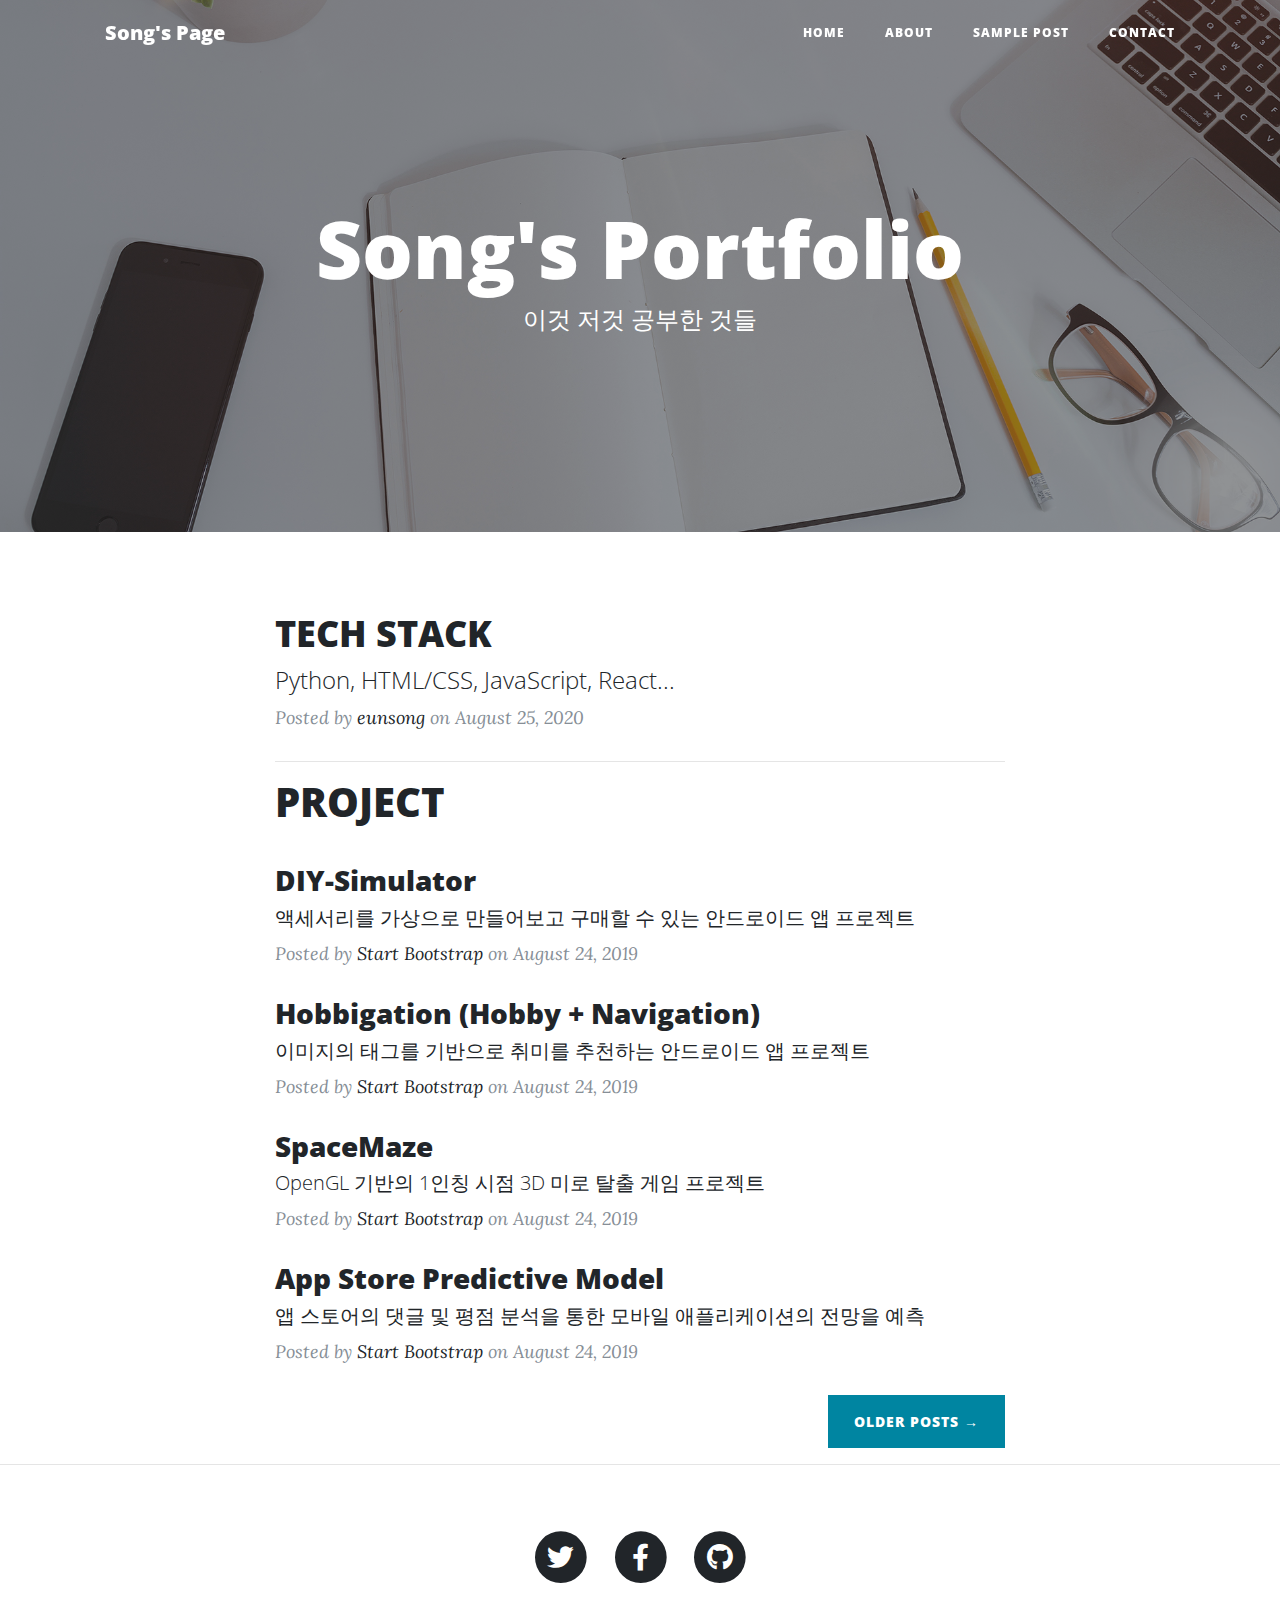
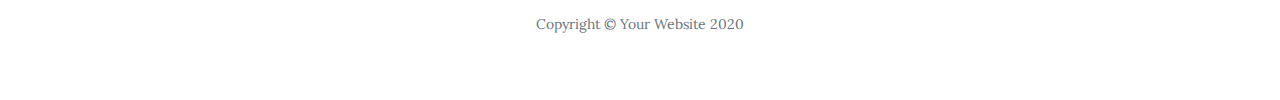
<file: index.html>
<!DOCTYPE html>
<html lang="en">

<head>
    <meta charset="utf-8" />
    <meta name="viewport" content="width=device-width, initial-scale=1, shrink-to-fit=no" />
    <meta name="description" content="" />
    <meta name="author" content="" />

    <title>Song's Page</title>

    <!-- Bootstrap core CSS -->
    <link href="vendor/bootstrap/css/bootstrap.min.css" rel="stylesheet" />

    <!-- Custom fonts for this template -->
    <link href="vendor/fontawesome-free/css/all.min.css" rel="stylesheet" type="text/css" />
    <link href="https://fonts.googleapis.com/css?family=Lora:400,700,400italic,700italic" rel="stylesheet"
        type="text/css" />
    <link
        href="https://fonts.googleapis.com/css?family=Open+Sans:300italic,400italic,600italic,700italic,800italic,400,300,600,700,800"
        rel="stylesheet" type="text/css" />

    <!-- Custom styles for this template -->
    <link href="css/clean-blog.min.css" rel="stylesheet" />
</head>

<body>
    <!-- Navigation -->
    <nav class="navbar navbar-expand-lg navbar-light fixed-top" id="mainNav">
        <div class="container">
            <a class="navbar-brand" href="index.html">Song's Page</a>
            <button class="navbar-toggler navbar-toggler-right" type="button" data-toggle="collapse"
                data-target="#navbarResponsive" aria-controls="navbarResponsive" aria-expanded="false"
                aria-label="Toggle navigation">
                Menu
                <i class="fas fa-bars"></i>
            </button>
            <div class="collapse navbar-collapse" id="navbarResponsive">
                <ul class="navbar-nav ml-auto">
                    <li class="nav-item">
                        <a class="nav-link" href="index.html">Home</a>
                    </li>
                    <li class="nav-item">
                        <a class="nav-link" href="about.html">About</a>
                    </li>
                    <li class="nav-item">
                        <a class="nav-link" href="post.html">Sample Post</a>
                    </li>
                    <li class="nav-item">
                        <a class="nav-link" href="contact.html">Contact</a>
                    </li>
                </ul>
            </div>
        </div>
    </nav>

    <!-- Page Header -->
    <header class="masthead" style="background-image: url('img/home-bg.jpg');">
        <div class="overlay"></div>
        <div class="container">
            <div class="row">
                <div class="col-lg-8 col-md-10 mx-auto">
                    <div class="site-heading">
                        <h1>Song's Portfolio</h1>
                        <span class="subheading">이것 저것 공부한 것들</span>
                    </div>
                </div>
            </div>
        </div>
    </header>

    <!-- Main Content -->
    <div class="container">
        <div class="row">
            <div class="col-lg-8 col-md-10 mx-auto">
                <div class="post-preview">
                    <a href="techStack.html">
                        <h1 class="post-title">
                            TECH STACK
                        </h1>
                        <h4 class="post-subtitle">
                            Python, HTML/CSS, JavaScript, React...
                        </h4>
                    </a>
                    <p class="post-meta">
                        Posted by
                        <a href="#">eunsong</a>
                        on August 25, 2020
                    </p>
                </div>
                <hr />
                <div class="post-preview">
                    <h1 class="post-title">
                        PROJECT
                    </h1>
                    <h4 class="post-subtitle"></h4>
                    </a>

                </div>
                <br />
                <div class="post-preview">
                    <a href="post.html">
                        <h3 class="post-preview">
                            DIY-Simulator
                        </h3>
                        <h5 class="post-subtitle">
                            액세서리를 가상으로 만들어보고 구매할 수 있는 안드로이드 앱 프로젝트
                        </h5>
                    </a>
                    <p class="post-meta">
                        Posted by
                        <a href="#">Start Bootstrap</a>
                        on August 24, 2019
                    </p>
                </div>
                <div class="post-preview">
                    <a href="post.html">
                        <h3 class="post-preview">
                            Hobbigation (Hobby + Navigation)
                        </h3>
                        <h5 class="post-subtitle">
                            이미지의 태그를 기반으로 취미를 추천하는 안드로이드 앱 프로젝트
                        </h5>
                    </a>
                    <p class="post-meta">
                        Posted by
                        <a href="#">Start Bootstrap</a>
                        on August 24, 2019
                    </p>
                </div>
                <div class="post-preview">
                    <a href="post.html">
                        <h3 class="post-preview">
                            SpaceMaze
                        </h3>
                        <h5 class="post-subtitle">
                            OpenGL 기반의 1인칭 시점 3D 미로 탈출 게임 프로젝트
                        </h5>
                    </a>
                    <p class="post-meta">
                        Posted by
                        <a href="#">Start Bootstrap</a>
                        on August 24, 2019
                    </p>
                </div>
                <div class="post-preview">
                    <a href="post.html">
                        <h3 class="post-preview">
                            App Store Predictive Model
                        </h3>
                        <h5 class="post-subtitle">
                            앱 스토어의 댓글 및 평점 분석을 통한 모바일 애플리케이션의 전망을 예측
                        </h5>
                    </a>
                    <p class="post-meta">
                        Posted by
                        <a href="#">Start Bootstrap</a>
                        on August 24, 2019
                    </p>
                </div>
                <!-- Pager -->
                <div class="clearfix">
                    <a class="btn btn-primary float-right" href="#">Older Posts &rarr;</a>
                </div>
            </div>
        </div>
    </div>

    <hr />

    <!-- Footer -->
    <footer>
        <div class="container">
            <div class="row">
                <div class="col-lg-8 col-md-10 mx-auto">
                    <ul class="list-inline text-center">
                        <li class="list-inline-item">
                            <a href="#">
                                <span class="fa-stack fa-lg">
                                    <i class="fas fa-circle fa-stack-2x"></i>
                                    <i class="fab fa-twitter fa-stack-1x fa-inverse"></i>
                                </span>
                            </a>
                        </li>
                        <li class="list-inline-item">
                            <a href="#">
                                <span class="fa-stack fa-lg">
                                    <i class="fas fa-circle fa-stack-2x"></i>
                                    <i class="fab fa-facebook-f fa-stack-1x fa-inverse"></i>
                                </span>
                            </a>
                        </li>
                        <li class="list-inline-item">
                            <a href="#">
                                <span class="fa-stack fa-lg">
                                    <i class="fas fa-circle fa-stack-2x"></i>
                                    <i class="fab fa-github fa-stack-1x fa-inverse"></i>
                                </span>
                            </a>
                        </li>
                    </ul>
                    <p class="copyright text-muted">
                        Copyright &copy; Your Website 2020
                    </p>
                </div>
            </div>
        </div>
    </footer>

    <!-- Bootstrap core JavaScript -->
    <script src="vendor/jquery/jquery.min.js"></script>
    <script src="vendor/bootstrap/js/bootstrap.bundle.min.js"></script>

    <!-- Custom scripts for this template -->
    <script src="js/clean-blog.min.js"></script>
</body>

</html>
</file>
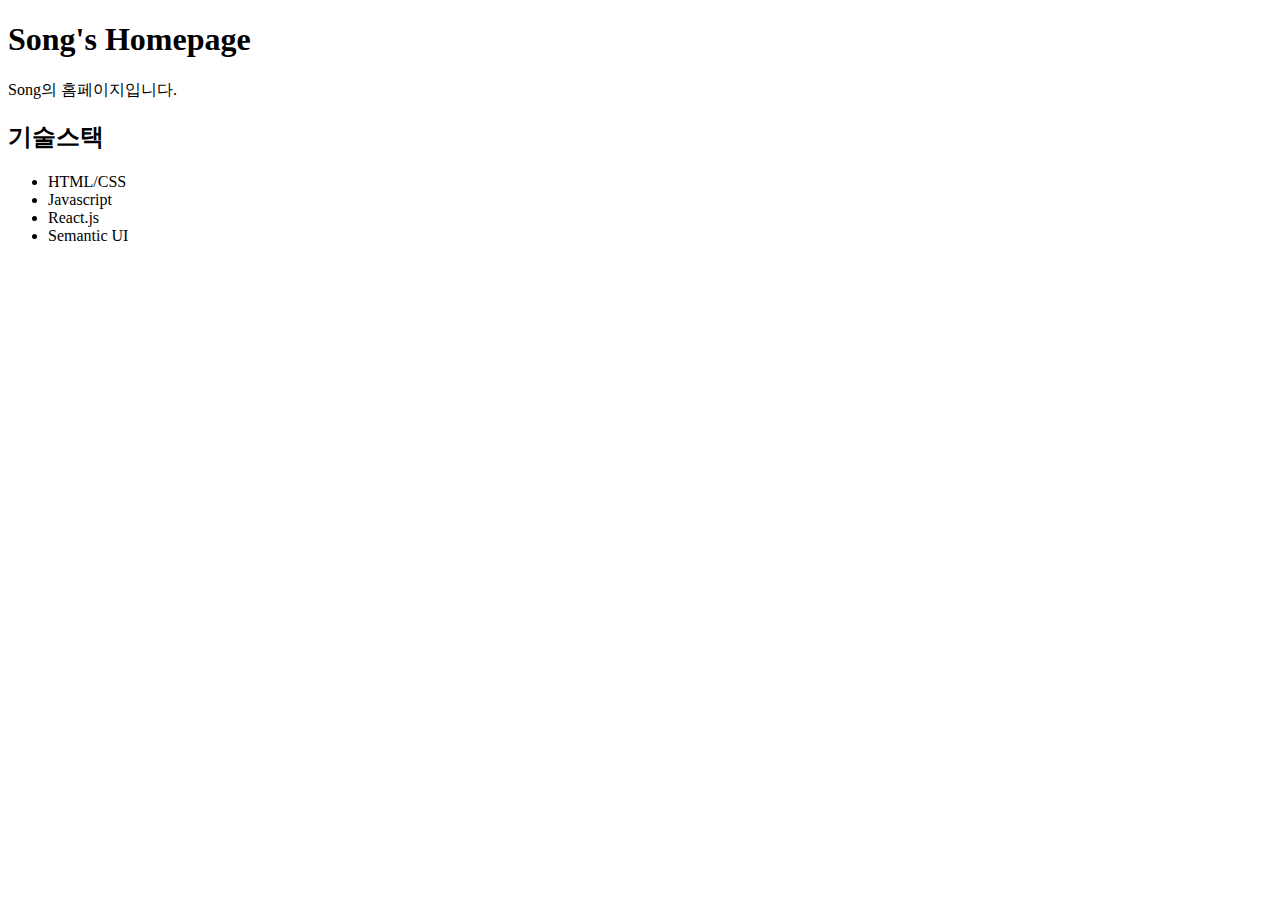
<file: 새 폴더/index.html>
<!DOCTYPE html>
<html lang="en">
  <head>
    <meta charset="UTF-8" />
    <meta name="viewport" content="width=device-width, initial-scale=1.0" />
    <title>Song's Homepage</title>
  </head>
  <body>
    <h1>Song's Homepage</h1>
    <p>Song의 홈페이지입니다.</p>

    <h2>기술스택</h2>
    <ul>
      <li>HTML/CSS</li>
      <li>Javascript</li>
      <li>React.js</li>
      <li>Semantic UI</li>
    </ul>
  </body>
</html>
</file>
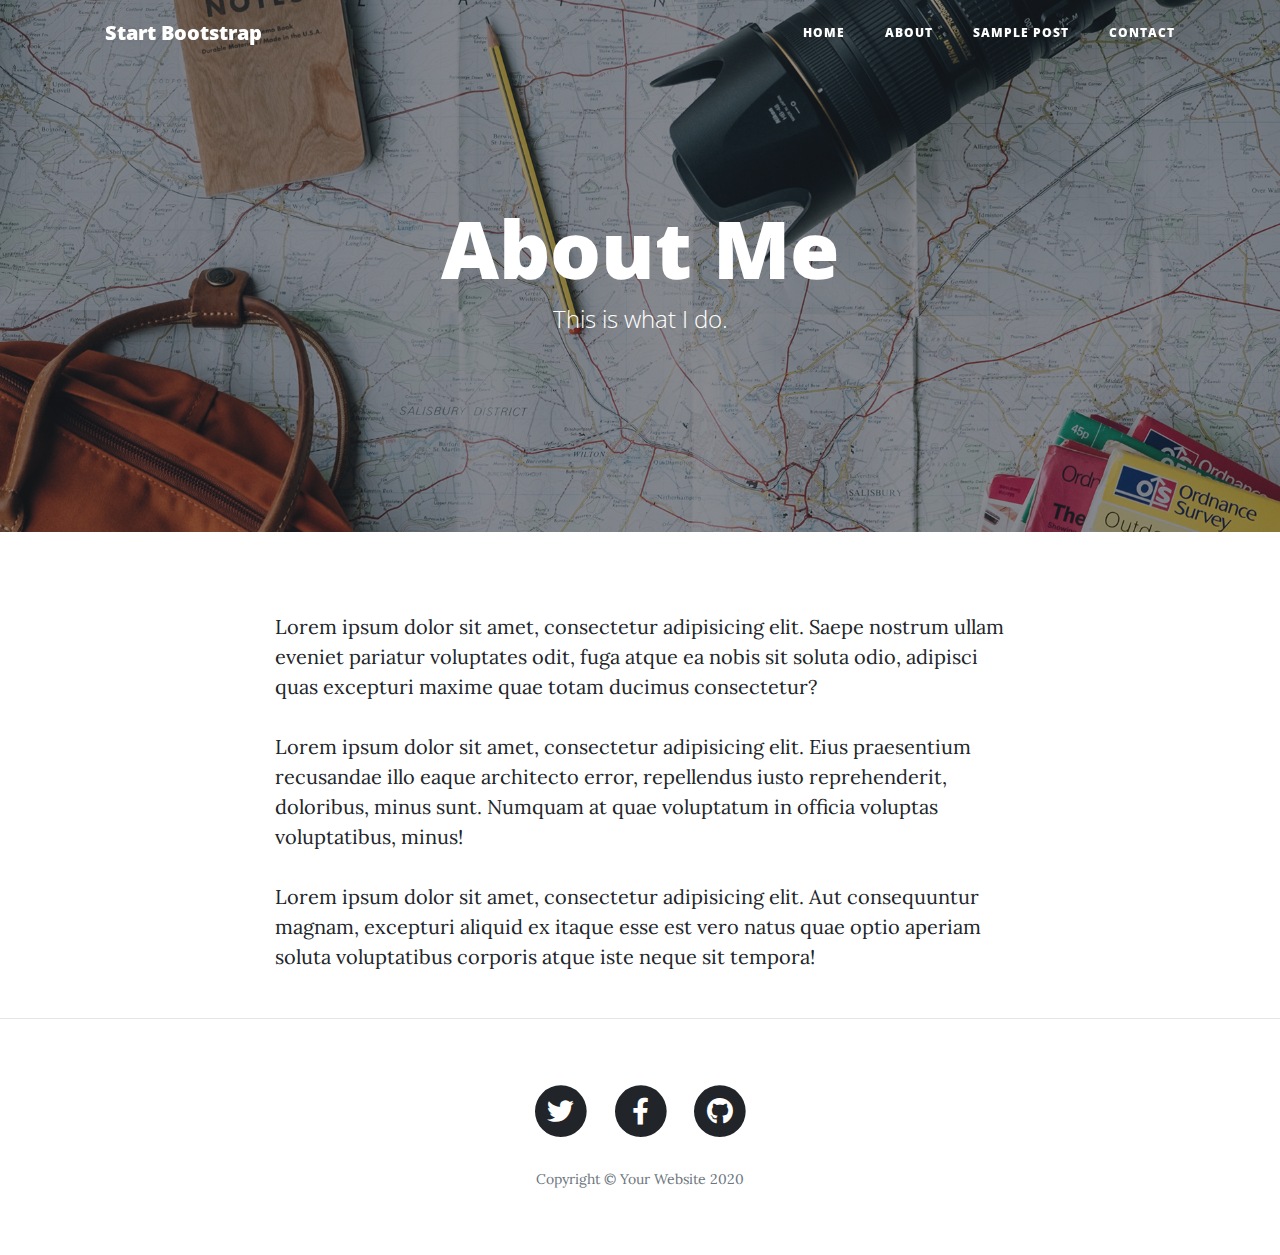
<file: about.html>
<!DOCTYPE html>
<html lang="en">

<head>

  <meta charset="utf-8">
  <meta name="viewport" content="width=device-width, initial-scale=1, shrink-to-fit=no">
  <meta name="description" content="">
  <meta name="author" content="">

  <title>Clean Blog - Start Bootstrap Theme</title>

  <!-- Bootstrap core CSS -->
  <link href="vendor/bootstrap/css/bootstrap.min.css" rel="stylesheet">

  <!-- Custom fonts for this template -->
  <link href="vendor/fontawesome-free/css/all.min.css" rel="stylesheet" type="text/css">
  <link href='https://fonts.googleapis.com/css?family=Lora:400,700,400italic,700italic' rel='stylesheet' type='text/css'>
  <link href='https://fonts.googleapis.com/css?family=Open+Sans:300italic,400italic,600italic,700italic,800italic,400,300,600,700,800' rel='stylesheet' type='text/css'>

  <!-- Custom styles for this template -->
  <link href="css/clean-blog.min.css" rel="stylesheet">

</head>

<body>

  <!-- Navigation -->
  <nav class="navbar navbar-expand-lg navbar-light fixed-top" id="mainNav">
    <div class="container">
      <a class="navbar-brand" href="index.html">Start Bootstrap</a>
      <button class="navbar-toggler navbar-toggler-right" type="button" data-toggle="collapse" data-target="#navbarResponsive" aria-controls="navbarResponsive" aria-expanded="false" aria-label="Toggle navigation">
        Menu
        <i class="fas fa-bars"></i>
      </button>
      <div class="collapse navbar-collapse" id="navbarResponsive">
        <ul class="navbar-nav ml-auto">
          <li class="nav-item">
            <a class="nav-link" href="index.html">Home</a>
          </li>
          <li class="nav-item">
            <a class="nav-link" href="about.html">About</a>
          </li>
          <li class="nav-item">
            <a class="nav-link" href="post.html">Sample Post</a>
          </li>
          <li class="nav-item">
            <a class="nav-link" href="contact.html">Contact</a>
          </li>
        </ul>
      </div>
    </div>
  </nav>

  <!-- Page Header -->
  <header class="masthead" style="background-image: url('img/about-bg.jpg')">
    <div class="overlay"></div>
    <div class="container">
      <div class="row">
        <div class="col-lg-8 col-md-10 mx-auto">
          <div class="page-heading">
            <h1>About Me</h1>
            <span class="subheading">This is what I do.</span>
          </div>
        </div>
      </div>
    </div>
  </header>

  <!-- Main Content -->
  <div class="container">
    <div class="row">
      <div class="col-lg-8 col-md-10 mx-auto">
        <p>Lorem ipsum dolor sit amet, consectetur adipisicing elit. Saepe nostrum ullam eveniet pariatur voluptates odit, fuga atque ea nobis sit soluta odio, adipisci quas excepturi maxime quae totam ducimus consectetur?</p>
        <p>Lorem ipsum dolor sit amet, consectetur adipisicing elit. Eius praesentium recusandae illo eaque architecto error, repellendus iusto reprehenderit, doloribus, minus sunt. Numquam at quae voluptatum in officia voluptas voluptatibus, minus!</p>
        <p>Lorem ipsum dolor sit amet, consectetur adipisicing elit. Aut consequuntur magnam, excepturi aliquid ex itaque esse est vero natus quae optio aperiam soluta voluptatibus corporis atque iste neque sit tempora!</p>
      </div>
    </div>
  </div>

  <hr>

  <!-- Footer -->
  <footer>
    <div class="container">
      <div class="row">
        <div class="col-lg-8 col-md-10 mx-auto">
          <ul class="list-inline text-center">
            <li class="list-inline-item">
              <a href="#">
                <span class="fa-stack fa-lg">
                  <i class="fas fa-circle fa-stack-2x"></i>
                  <i class="fab fa-twitter fa-stack-1x fa-inverse"></i>
                </span>
              </a>
            </li>
            <li class="list-inline-item">
              <a href="#">
                <span class="fa-stack fa-lg">
                  <i class="fas fa-circle fa-stack-2x"></i>
                  <i class="fab fa-facebook-f fa-stack-1x fa-inverse"></i>
                </span>
              </a>
            </li>
            <li class="list-inline-item">
              <a href="#">
                <span class="fa-stack fa-lg">
                  <i class="fas fa-circle fa-stack-2x"></i>
                  <i class="fab fa-github fa-stack-1x fa-inverse"></i>
                </span>
              </a>
            </li>
          </ul>
          <p class="copyright text-muted">Copyright &copy; Your Website 2020</p>
        </div>
      </div>
    </div>
  </footer>

  <!-- Bootstrap core JavaScript -->
  <script src="vendor/jquery/jquery.min.js"></script>
  <script src="vendor/bootstrap/js/bootstrap.bundle.min.js"></script>

  <!-- Custom scripts for this template -->
  <script src="js/clean-blog.min.js"></script>

</body>

</html>
</file>
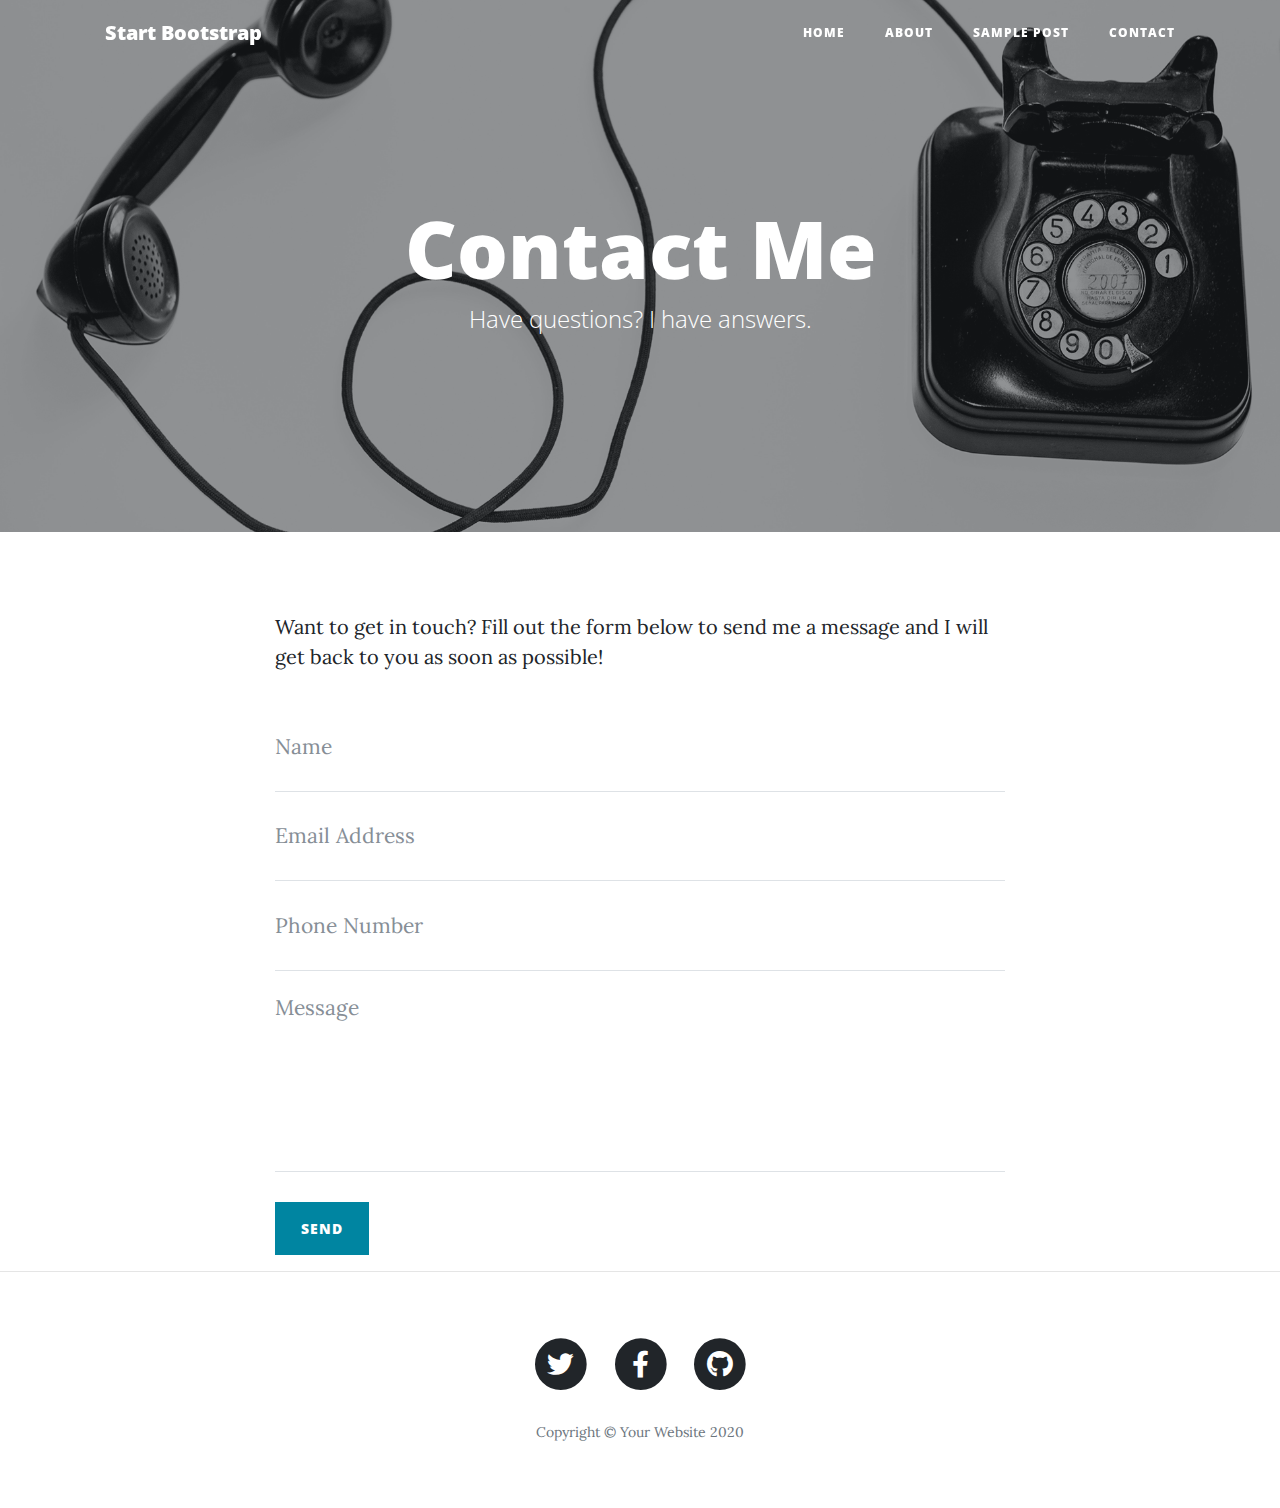
<file: contact.html>
<!DOCTYPE html>
<html lang="en">

<head>

  <meta charset="utf-8">
  <meta name="viewport" content="width=device-width, initial-scale=1, shrink-to-fit=no">
  <meta name="description" content="">
  <meta name="author" content="">

  <title>Clean Blog - Start Bootstrap Theme</title>

  <!-- Bootstrap core CSS -->
  <link href="vendor/bootstrap/css/bootstrap.min.css" rel="stylesheet">

  <!-- Custom fonts for this template -->
  <link href="vendor/fontawesome-free/css/all.min.css" rel="stylesheet" type="text/css">
  <link href='https://fonts.googleapis.com/css?family=Lora:400,700,400italic,700italic' rel='stylesheet' type='text/css'>
  <link href='https://fonts.googleapis.com/css?family=Open+Sans:300italic,400italic,600italic,700italic,800italic,400,300,600,700,800' rel='stylesheet' type='text/css'>

  <!-- Custom styles for this template -->
  <link href="css/clean-blog.min.css" rel="stylesheet">

</head>

<body>

  <!-- Navigation -->
  <nav class="navbar navbar-expand-lg navbar-light fixed-top" id="mainNav">
    <div class="container">
      <a class="navbar-brand" href="index.html">Start Bootstrap</a>
      <button class="navbar-toggler navbar-toggler-right" type="button" data-toggle="collapse" data-target="#navbarResponsive" aria-controls="navbarResponsive" aria-expanded="false" aria-label="Toggle navigation">
        Menu
        <i class="fas fa-bars"></i>
      </button>
      <div class="collapse navbar-collapse" id="navbarResponsive">
        <ul class="navbar-nav ml-auto">
          <li class="nav-item">
            <a class="nav-link" href="index.html">Home</a>
          </li>
          <li class="nav-item">
            <a class="nav-link" href="about.html">About</a>
          </li>
          <li class="nav-item">
            <a class="nav-link" href="post.html">Sample Post</a>
          </li>
          <li class="nav-item">
            <a class="nav-link" href="contact.html">Contact</a>
          </li>
        </ul>
      </div>
    </div>
  </nav>

  <!-- Page Header -->
  <header class="masthead" style="background-image: url('img/contact-bg.jpg')">
    <div class="overlay"></div>
    <div class="container">
      <div class="row">
        <div class="col-lg-8 col-md-10 mx-auto">
          <div class="page-heading">
            <h1>Contact Me</h1>
            <span class="subheading">Have questions? I have answers.</span>
          </div>
        </div>
      </div>
    </div>
  </header>

  <!-- Main Content -->
  <div class="container">
    <div class="row">
      <div class="col-lg-8 col-md-10 mx-auto">
        <p>Want to get in touch? Fill out the form below to send me a message and I will get back to you as soon as possible!</p>
        <!-- Contact Form - Enter your email address on line 19 of the mail/contact_me.php file to make this form work. -->
        <!-- WARNING: Some web hosts do not allow emails to be sent through forms to common mail hosts like Gmail or Yahoo. It's recommended that you use a private domain email address! -->
        <!-- To use the contact form, your site must be on a live web host with PHP! The form will not work locally! -->
        <form name="sentMessage" id="contactForm" novalidate>
          <div class="control-group">
            <div class="form-group floating-label-form-group controls">
              <label>Name</label>
              <input type="text" class="form-control" placeholder="Name" id="name" required data-validation-required-message="Please enter your name.">
              <p class="help-block text-danger"></p>
            </div>
          </div>
          <div class="control-group">
            <div class="form-group floating-label-form-group controls">
              <label>Email Address</label>
              <input type="email" class="form-control" placeholder="Email Address" id="email" required data-validation-required-message="Please enter your email address.">
              <p class="help-block text-danger"></p>
            </div>
          </div>
          <div class="control-group">
            <div class="form-group col-xs-12 floating-label-form-group controls">
              <label>Phone Number</label>
              <input type="tel" class="form-control" placeholder="Phone Number" id="phone" required data-validation-required-message="Please enter your phone number.">
              <p class="help-block text-danger"></p>
            </div>
          </div>
          <div class="control-group">
            <div class="form-group floating-label-form-group controls">
              <label>Message</label>
              <textarea rows="5" class="form-control" placeholder="Message" id="message" required data-validation-required-message="Please enter a message."></textarea>
              <p class="help-block text-danger"></p>
            </div>
          </div>
          <br>
          <div id="success"></div>
          <button type="submit" class="btn btn-primary" id="sendMessageButton">Send</button>
        </form>
      </div>
    </div>
  </div>

  <hr>

  <!-- Footer -->
  <footer>
    <div class="container">
      <div class="row">
        <div class="col-lg-8 col-md-10 mx-auto">
          <ul class="list-inline text-center">
            <li class="list-inline-item">
              <a href="#">
                <span class="fa-stack fa-lg">
                  <i class="fas fa-circle fa-stack-2x"></i>
                  <i class="fab fa-twitter fa-stack-1x fa-inverse"></i>
                </span>
              </a>
            </li>
            <li class="list-inline-item">
              <a href="#">
                <span class="fa-stack fa-lg">
                  <i class="fas fa-circle fa-stack-2x"></i>
                  <i class="fab fa-facebook-f fa-stack-1x fa-inverse"></i>
                </span>
              </a>
            </li>
            <li class="list-inline-item">
              <a href="#">
                <span class="fa-stack fa-lg">
                  <i class="fas fa-circle fa-stack-2x"></i>
                  <i class="fab fa-github fa-stack-1x fa-inverse"></i>
                </span>
              </a>
            </li>
          </ul>
          <p class="copyright text-muted">Copyright &copy; Your Website 2020</p>
        </div>
      </div>
    </div>
  </footer>

  <!-- Bootstrap core JavaScript -->
  <script src="vendor/jquery/jquery.min.js"></script>
  <script src="vendor/bootstrap/js/bootstrap.bundle.min.js"></script>

  <!-- Contact Form JavaScript -->
  <script src="js/jqBootstrapValidation.js"></script>
  <script src="js/contact_me.js"></script>

  <!-- Custom scripts for this template -->
  <script src="js/clean-blog.min.js"></script>

</body>

</html>
</file>
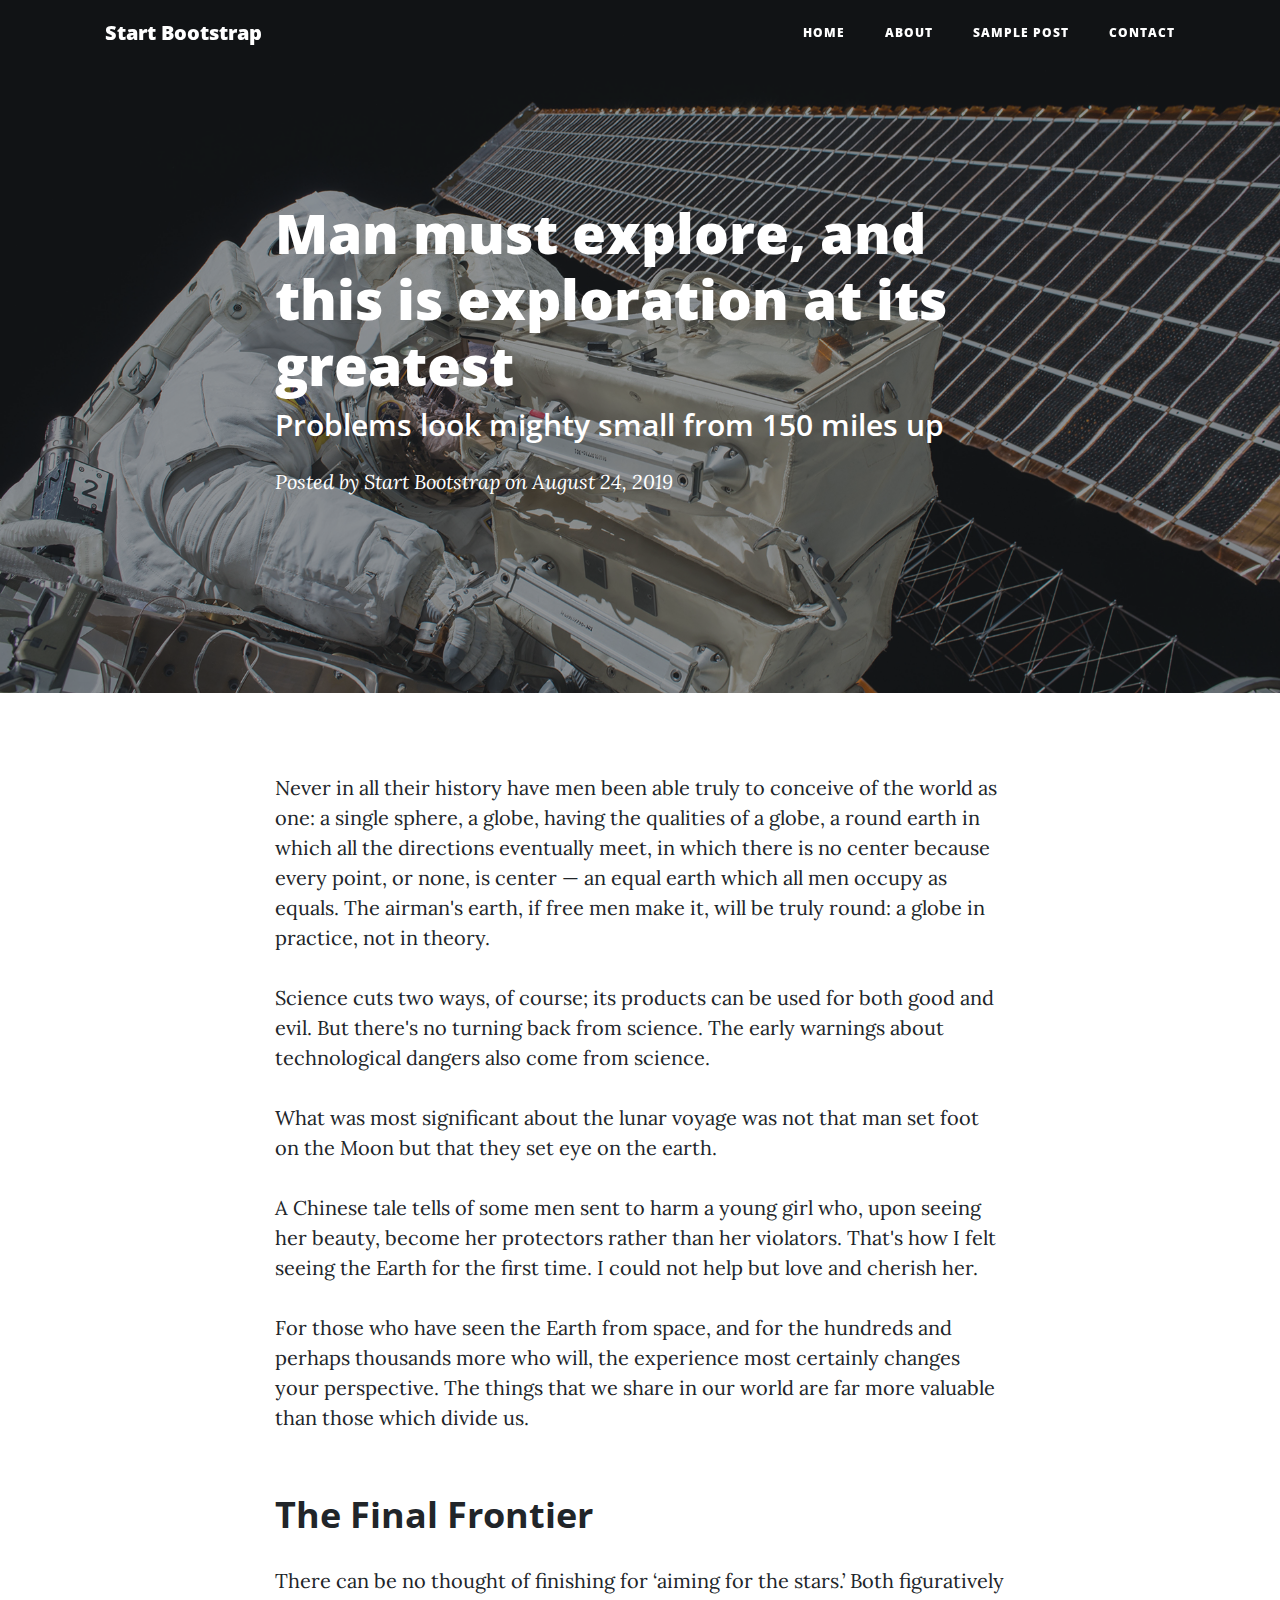
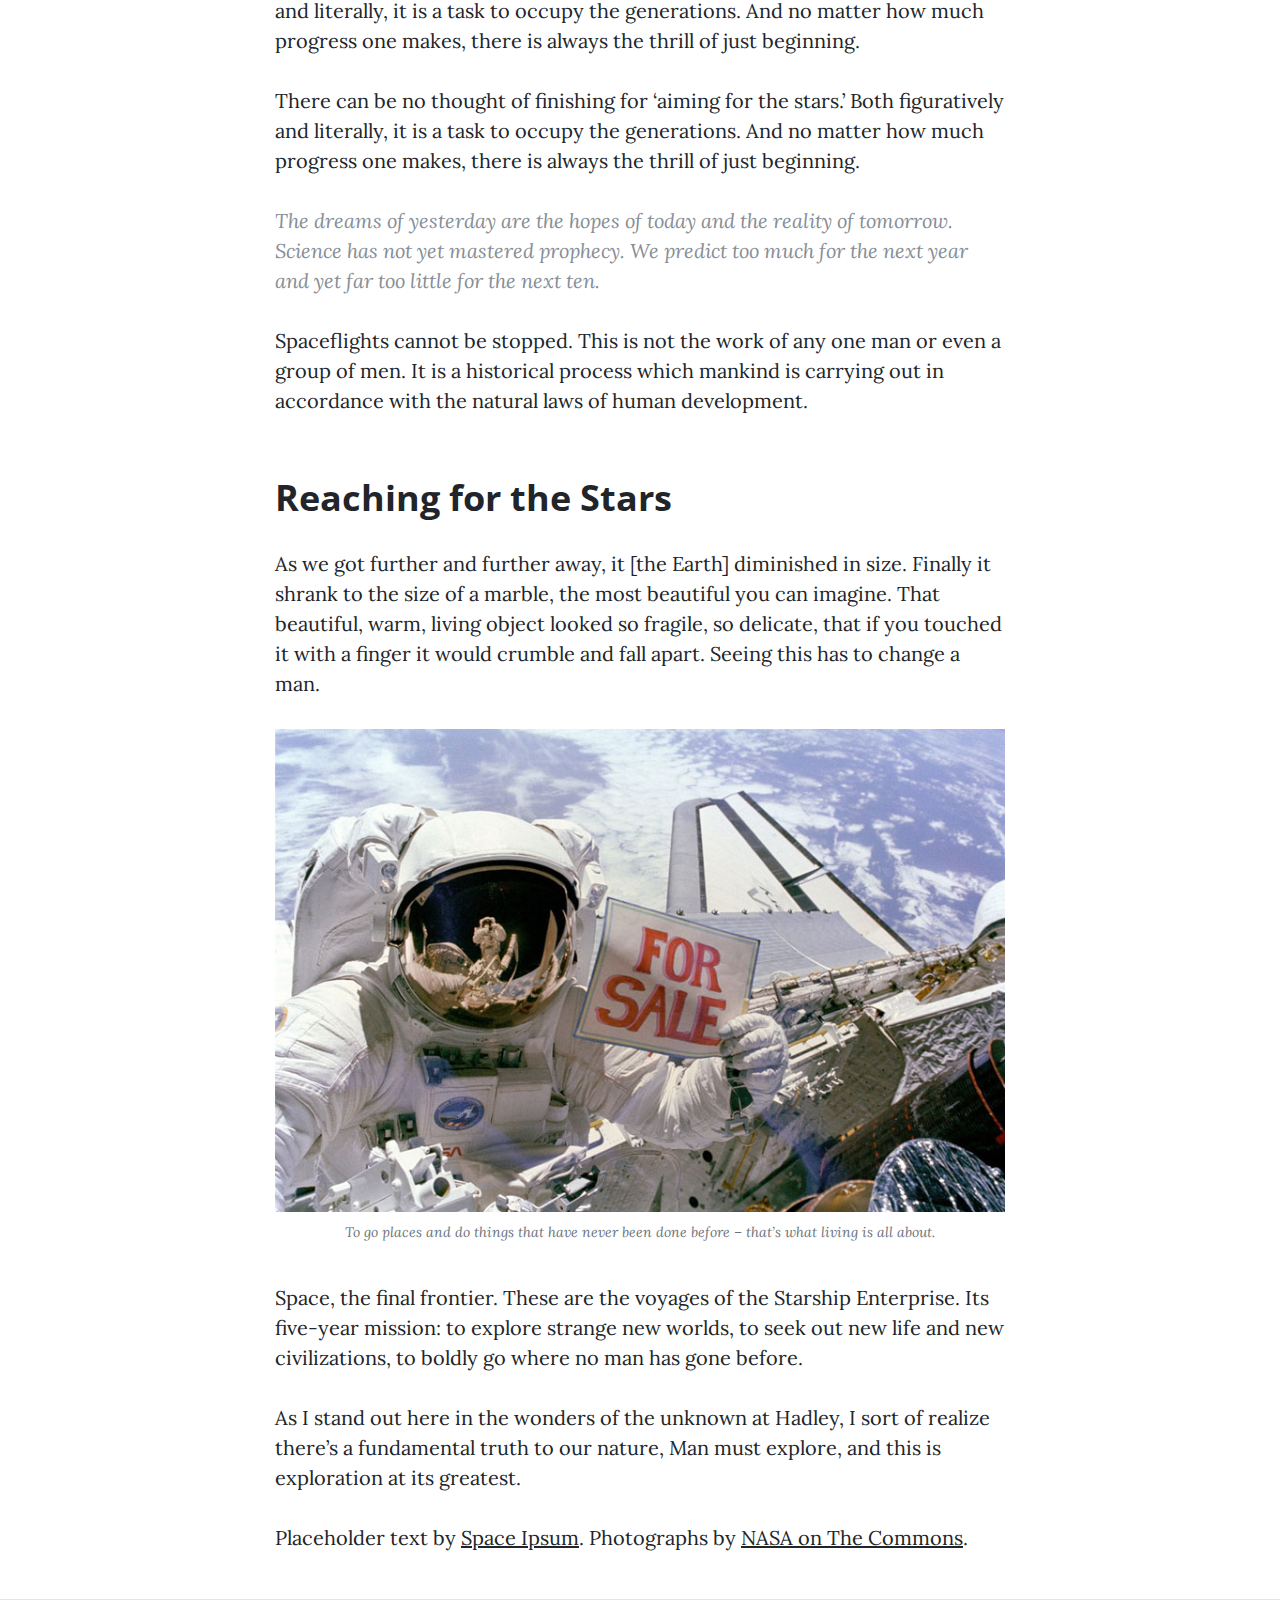
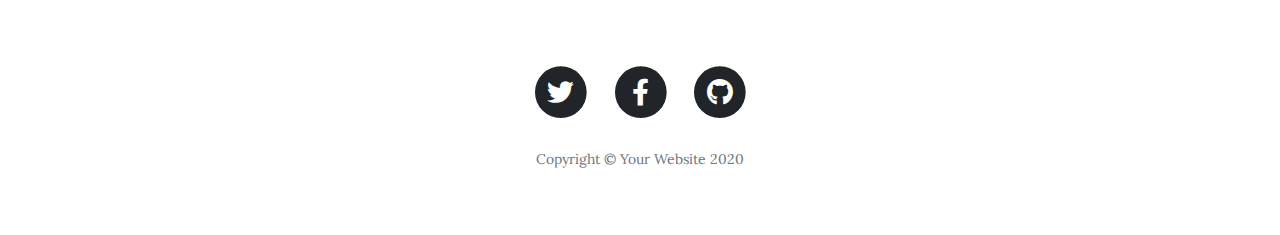
<file: post.html>
<!DOCTYPE html>
<html lang="en">

<head>

  <meta charset="utf-8">
  <meta name="viewport" content="width=device-width, initial-scale=1, shrink-to-fit=no">
  <meta name="description" content="">
  <meta name="author" content="">

  <title>Clean Blog - Start Bootstrap Theme</title>

  <!-- Bootstrap core CSS -->
  <link href="vendor/bootstrap/css/bootstrap.min.css" rel="stylesheet">

  <!-- Custom fonts for this template -->
  <link href="vendor/fontawesome-free/css/all.min.css" rel="stylesheet" type="text/css">
  <link href='https://fonts.googleapis.com/css?family=Lora:400,700,400italic,700italic' rel='stylesheet' type='text/css'>
  <link href='https://fonts.googleapis.com/css?family=Open+Sans:300italic,400italic,600italic,700italic,800italic,400,300,600,700,800' rel='stylesheet' type='text/css'>

  <!-- Custom styles for this template -->
  <link href="css/clean-blog.min.css" rel="stylesheet">

</head>

<body>

  <!-- Navigation -->
  <nav class="navbar navbar-expand-lg navbar-light fixed-top" id="mainNav">
    <div class="container">
      <a class="navbar-brand" href="index.html">Start Bootstrap</a>
      <button class="navbar-toggler navbar-toggler-right" type="button" data-toggle="collapse" data-target="#navbarResponsive" aria-controls="navbarResponsive" aria-expanded="false" aria-label="Toggle navigation">
        Menu
        <i class="fas fa-bars"></i>
      </button>
      <div class="collapse navbar-collapse" id="navbarResponsive">
        <ul class="navbar-nav ml-auto">
          <li class="nav-item">
            <a class="nav-link" href="index.html">Home</a>
          </li>
          <li class="nav-item">
            <a class="nav-link" href="about.html">About</a>
          </li>
          <li class="nav-item">
            <a class="nav-link" href="post.html">Sample Post</a>
          </li>
          <li class="nav-item">
            <a class="nav-link" href="contact.html">Contact</a>
          </li>
        </ul>
      </div>
    </div>
  </nav>

  <!-- Page Header -->
  <header class="masthead" style="background-image: url('img/post-bg.jpg')">
    <div class="overlay"></div>
    <div class="container">
      <div class="row">
        <div class="col-lg-8 col-md-10 mx-auto">
          <div class="post-heading">
            <h1>Man must explore, and this is exploration at its greatest</h1>
            <h2 class="subheading">Problems look mighty small from 150 miles up</h2>
            <span class="meta">Posted by
              <a href="#">Start Bootstrap</a>
              on August 24, 2019</span>
          </div>
        </div>
      </div>
    </div>
  </header>

  <!-- Post Content -->
  <article>
    <div class="container">
      <div class="row">
        <div class="col-lg-8 col-md-10 mx-auto">
          <p>Never in all their history have men been able truly to conceive of the world as one: a single sphere, a globe, having the qualities of a globe, a round earth in which all the directions eventually meet, in which there is no center because every point, or none, is center — an equal earth which all men occupy as equals. The airman's earth, if free men make it, will be truly round: a globe in practice, not in theory.</p>

          <p>Science cuts two ways, of course; its products can be used for both good and evil. But there's no turning back from science. The early warnings about technological dangers also come from science.</p>

          <p>What was most significant about the lunar voyage was not that man set foot on the Moon but that they set eye on the earth.</p>

          <p>A Chinese tale tells of some men sent to harm a young girl who, upon seeing her beauty, become her protectors rather than her violators. That's how I felt seeing the Earth for the first time. I could not help but love and cherish her.</p>

          <p>For those who have seen the Earth from space, and for the hundreds and perhaps thousands more who will, the experience most certainly changes your perspective. The things that we share in our world are far more valuable than those which divide us.</p>

          <h2 class="section-heading">The Final Frontier</h2>

          <p>There can be no thought of finishing for ‘aiming for the stars.’ Both figuratively and literally, it is a task to occupy the generations. And no matter how much progress one makes, there is always the thrill of just beginning.</p>

          <p>There can be no thought of finishing for ‘aiming for the stars.’ Both figuratively and literally, it is a task to occupy the generations. And no matter how much progress one makes, there is always the thrill of just beginning.</p>

          <blockquote class="blockquote">The dreams of yesterday are the hopes of today and the reality of tomorrow. Science has not yet mastered prophecy. We predict too much for the next year and yet far too little for the next ten.</blockquote>

          <p>Spaceflights cannot be stopped. This is not the work of any one man or even a group of men. It is a historical process which mankind is carrying out in accordance with the natural laws of human development.</p>

          <h2 class="section-heading">Reaching for the Stars</h2>

          <p>As we got further and further away, it [the Earth] diminished in size. Finally it shrank to the size of a marble, the most beautiful you can imagine. That beautiful, warm, living object looked so fragile, so delicate, that if you touched it with a finger it would crumble and fall apart. Seeing this has to change a man.</p>

          <a href="#">
            <img class="img-fluid" src="img/post-sample-image.jpg" alt="">
          </a>
          <span class="caption text-muted">To go places and do things that have never been done before – that’s what living is all about.</span>

          <p>Space, the final frontier. These are the voyages of the Starship Enterprise. Its five-year mission: to explore strange new worlds, to seek out new life and new civilizations, to boldly go where no man has gone before.</p>

          <p>As I stand out here in the wonders of the unknown at Hadley, I sort of realize there’s a fundamental truth to our nature, Man must explore, and this is exploration at its greatest.</p>

          <p>Placeholder text by
            <a href="http://spaceipsum.com/">Space Ipsum</a>. Photographs by
            <a href="https://www.flickr.com/photos/nasacommons/">NASA on The Commons</a>.</p>
        </div>
      </div>
    </div>
  </article>

  <hr>

  <!-- Footer -->
  <footer>
    <div class="container">
      <div class="row">
        <div class="col-lg-8 col-md-10 mx-auto">
          <ul class="list-inline text-center">
            <li class="list-inline-item">
              <a href="#">
                <span class="fa-stack fa-lg">
                  <i class="fas fa-circle fa-stack-2x"></i>
                  <i class="fab fa-twitter fa-stack-1x fa-inverse"></i>
                </span>
              </a>
            </li>
            <li class="list-inline-item">
              <a href="#">
                <span class="fa-stack fa-lg">
                  <i class="fas fa-circle fa-stack-2x"></i>
                  <i class="fab fa-facebook-f fa-stack-1x fa-inverse"></i>
                </span>
              </a>
            </li>
            <li class="list-inline-item">
              <a href="#">
                <span class="fa-stack fa-lg">
                  <i class="fas fa-circle fa-stack-2x"></i>
                  <i class="fab fa-github fa-stack-1x fa-inverse"></i>
                </span>
              </a>
            </li>
          </ul>
          <p class="copyright text-muted">Copyright &copy; Your Website 2020</p>
        </div>
      </div>
    </div>
  </footer>

  <!-- Bootstrap core JavaScript -->
  <script src="vendor/jquery/jquery.min.js"></script>
  <script src="vendor/bootstrap/js/bootstrap.bundle.min.js"></script>

  <!-- Custom scripts for this template -->
  <script src="js/clean-blog.min.js"></script>

</body>

</html>
</file>
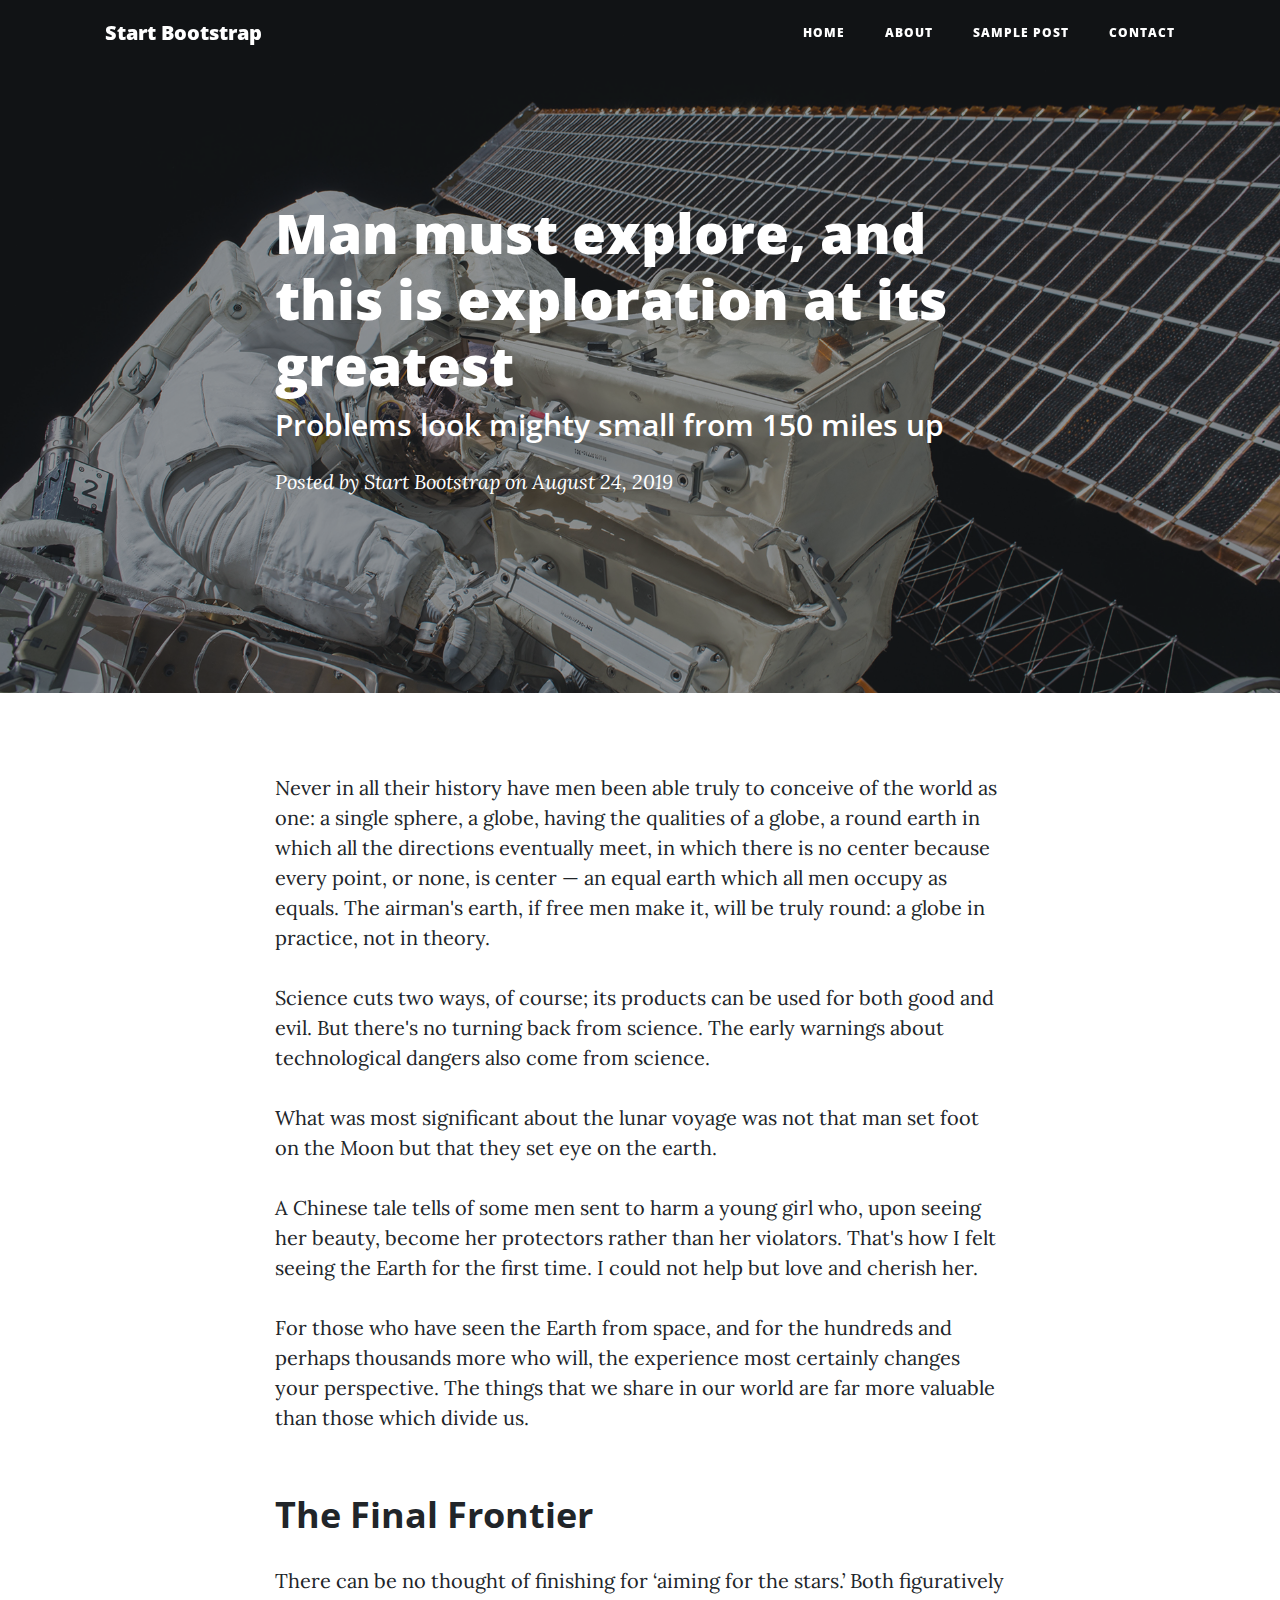
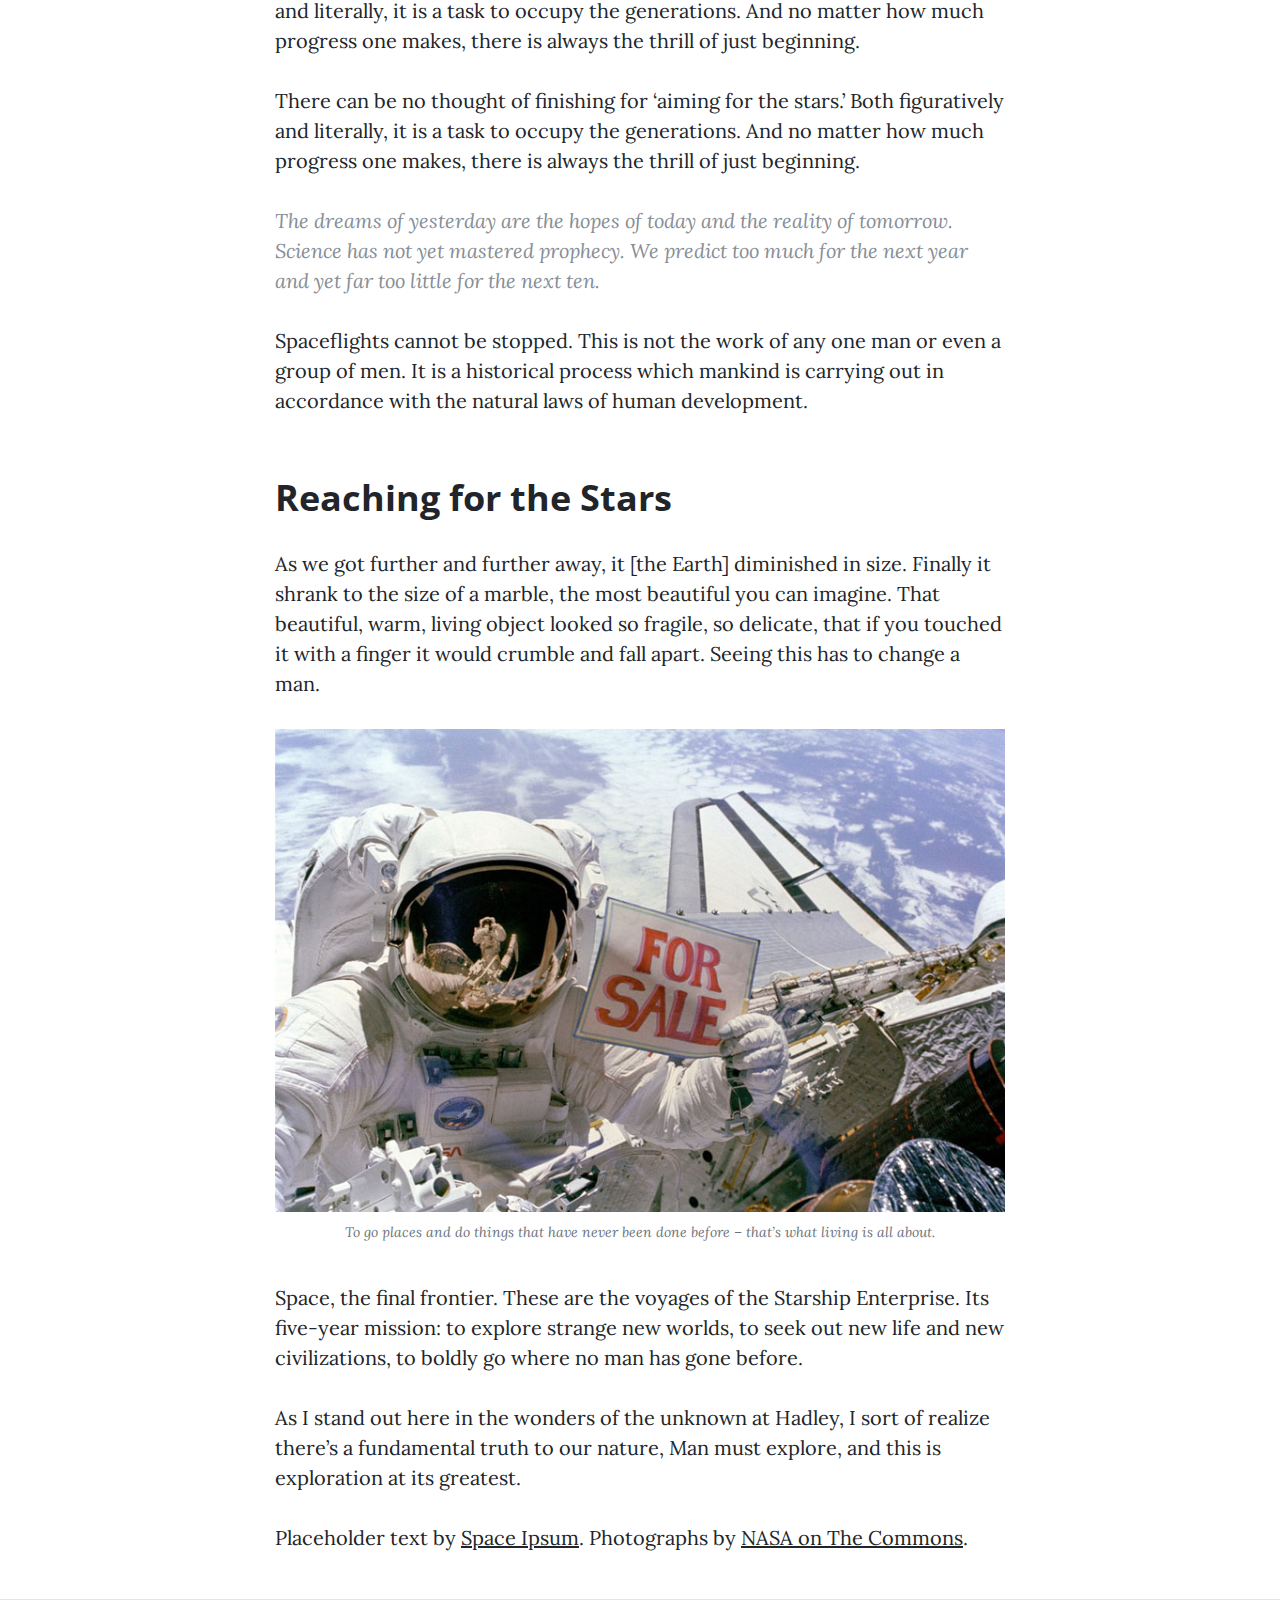
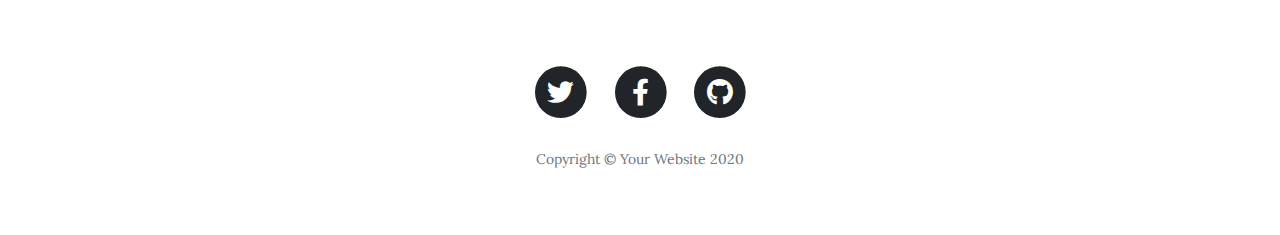
<file: techStack.html>
<!DOCTYPE html>
<html lang="en">
  <head>
    <meta charset="utf-8" />
    <meta
      name="viewport"
      content="width=device-width, initial-scale=1, shrink-to-fit=no"
    />
    <meta name="description" content="" />
    <meta name="author" content="" />

    <title>Song's Tech Stack</title>

    <!-- Bootstrap core CSS -->
    <link href="vendor/bootstrap/css/bootstrap.min.css" rel="stylesheet" />

    <!-- Custom fonts for this template -->
    <link
      href="vendor/fontawesome-free/css/all.min.css"
      rel="stylesheet"
      type="text/css"
    />
    <link
      href="https://fonts.googleapis.com/css?family=Lora:400,700,400italic,700italic"
      rel="stylesheet"
      type="text/css"
    />
    <link
      href="https://fonts.googleapis.com/css?family=Open+Sans:300italic,400italic,600italic,700italic,800italic,400,300,600,700,800"
      rel="stylesheet"
      type="text/css"
    />

    <!-- Custom styles for this template -->
    <link href="css/clean-blog.min.css" rel="stylesheet" />
  </head>

  <body>
    <!-- Navigation -->
    <nav class="navbar navbar-expand-lg navbar-light fixed-top" id="mainNav">
      <div class="container">
        <a class="navbar-brand" href="index.html">Start Bootstrap</a>
        <button
          class="navbar-toggler navbar-toggler-right"
          type="button"
          data-toggle="collapse"
          data-target="#navbarResponsive"
          aria-controls="navbarResponsive"
          aria-expanded="false"
          aria-label="Toggle navigation"
        >
          Menu
          <i class="fas fa-bars"></i>
        </button>
        <div class="collapse navbar-collapse" id="navbarResponsive">
          <ul class="navbar-nav ml-auto">
            <li class="nav-item">
              <a class="nav-link" href="index.html">Home</a>
            </li>
            <li class="nav-item">
              <a class="nav-link" href="about.html">About</a>
            </li>
            <li class="nav-item">
              <a class="nav-link" href="post.html">Sample Post</a>
            </li>
            <li class="nav-item">
              <a class="nav-link" href="contact.html">Contact</a>
            </li>
          </ul>
        </div>
      </div>
    </nav>

    <!-- Page Header -->
    <header class="masthead" style="background-image: url('img/post-bg.jpg');">
      <div class="overlay"></div>
      <div class="container">
        <div class="row">
          <div class="col-lg-8 col-md-10 mx-auto">
            <div class="post-heading">
              <h1>Man must explore, and this is exploration at its greatest</h1>
              <h2 class="subheading">
                Problems look mighty small from 150 miles up
              </h2>
              <span class="meta"
                >Posted by
                <a href="#">Start Bootstrap</a>
                on August 24, 2019</span
              >
            </div>
          </div>
        </div>
      </div>
    </header>

    <!-- Post Content -->
    <article>
      <div class="container">
        <div class="row">
          <div class="col-lg-8 col-md-10 mx-auto">
            <p>
              Never in all their history have men been able truly to conceive of
              the world as one: a single sphere, a globe, having the qualities
              of a globe, a round earth in which all the directions eventually
              meet, in which there is no center because every point, or none, is
              center — an equal earth which all men occupy as equals. The
              airman's earth, if free men make it, will be truly round: a globe
              in practice, not in theory.
            </p>

            <p>
              Science cuts two ways, of course; its products can be used for
              both good and evil. But there's no turning back from science. The
              early warnings about technological dangers also come from science.
            </p>

            <p>
              What was most significant about the lunar voyage was not that man
              set foot on the Moon but that they set eye on the earth.
            </p>

            <p>
              A Chinese tale tells of some men sent to harm a young girl who,
              upon seeing her beauty, become her protectors rather than her
              violators. That's how I felt seeing the Earth for the first time.
              I could not help but love and cherish her.
            </p>

            <p>
              For those who have seen the Earth from space, and for the hundreds
              and perhaps thousands more who will, the experience most certainly
              changes your perspective. The things that we share in our world
              are far more valuable than those which divide us.
            </p>

            <h2 class="section-heading">The Final Frontier</h2>

            <p>
              There can be no thought of finishing for ‘aiming for the stars.’
              Both figuratively and literally, it is a task to occupy the
              generations. And no matter how much progress one makes, there is
              always the thrill of just beginning.
            </p>

            <p>
              There can be no thought of finishing for ‘aiming for the stars.’
              Both figuratively and literally, it is a task to occupy the
              generations. And no matter how much progress one makes, there is
              always the thrill of just beginning.
            </p>

            <blockquote class="blockquote">
              The dreams of yesterday are the hopes of today and the reality of
              tomorrow. Science has not yet mastered prophecy. We predict too
              much for the next year and yet far too little for the next ten.
            </blockquote>

            <p>
              Spaceflights cannot be stopped. This is not the work of any one
              man or even a group of men. It is a historical process which
              mankind is carrying out in accordance with the natural laws of
              human development.
            </p>

            <h2 class="section-heading">Reaching for the Stars</h2>

            <p>
              As we got further and further away, it [the Earth] diminished in
              size. Finally it shrank to the size of a marble, the most
              beautiful you can imagine. That beautiful, warm, living object
              looked so fragile, so delicate, that if you touched it with a
              finger it would crumble and fall apart. Seeing this has to change
              a man.
            </p>

            <a href="#">
              <img class="img-fluid" src="img/post-sample-image.jpg" alt="" />
            </a>
            <span class="caption text-muted"
              >To go places and do things that have never been done before –
              that’s what living is all about.</span
            >

            <p>
              Space, the final frontier. These are the voyages of the Starship
              Enterprise. Its five-year mission: to explore strange new worlds,
              to seek out new life and new civilizations, to boldly go where no
              man has gone before.
            </p>

            <p>
              As I stand out here in the wonders of the unknown at Hadley, I
              sort of realize there’s a fundamental truth to our nature, Man
              must explore, and this is exploration at its greatest.
            </p>

            <p>
              Placeholder text by
              <a href="http://spaceipsum.com/">Space Ipsum</a>. Photographs by
              <a href="https://www.flickr.com/photos/nasacommons/"
                >NASA on The Commons</a
              >.
            </p>
          </div>
        </div>
      </div>
    </article>

    <hr />

    <!-- Footer -->
    <footer>
      <div class="container">
        <div class="row">
          <div class="col-lg-8 col-md-10 mx-auto">
            <ul class="list-inline text-center">
              <li class="list-inline-item">
                <a href="#">
                  <span class="fa-stack fa-lg">
                    <i class="fas fa-circle fa-stack-2x"></i>
                    <i class="fab fa-twitter fa-stack-1x fa-inverse"></i>
                  </span>
                </a>
              </li>
              <li class="list-inline-item">
                <a href="#">
                  <span class="fa-stack fa-lg">
                    <i class="fas fa-circle fa-stack-2x"></i>
                    <i class="fab fa-facebook-f fa-stack-1x fa-inverse"></i>
                  </span>
                </a>
              </li>
              <li class="list-inline-item">
                <a href="#">
                  <span class="fa-stack fa-lg">
                    <i class="fas fa-circle fa-stack-2x"></i>
                    <i class="fab fa-github fa-stack-1x fa-inverse"></i>
                  </span>
                </a>
              </li>
            </ul>
            <p class="copyright text-muted">
              Copyright &copy; Your Website 2020
            </p>
          </div>
        </div>
      </div>
    </footer>

    <!-- Bootstrap core JavaScript -->
    <script src="vendor/jquery/jquery.min.js"></script>
    <script src="vendor/bootstrap/js/bootstrap.bundle.min.js"></script>

    <!-- Custom scripts for this template -->
    <script src="js/clean-blog.min.js"></script>
  </body>
</html>
</file>
<file: css/clean-blog.min.css>
/*!
 * Start Bootstrap - Clean Blog v5.0.9 (https://startbootstrap.com/themes/clean-blog)
 * Copyright 2013-2020 Start Bootstrap
 * Licensed under MIT (https://github.com/StartBootstrap/startbootstrap-clean-blog/blob/master/LICENSE)
 */body{font-size:20px;color:#212529;font-family:Lora,'Times New Roman',serif}p{line-height:1.5;margin:30px 0}p a{text-decoration:underline}h1,h2,h3,h4,h5,h6{font-weight:800;font-family:'Open Sans','Helvetica Neue',Helvetica,Arial,sans-serif}a{color:#212529;transition:all .2s}a:focus,a:hover{color:#0085a1}blockquote{font-style:italic;color:#868e96}.section-heading{font-size:36px;font-weight:700;margin-top:60px}.caption{font-size:14px;font-style:italic;display:block;margin:0;padding:10px;text-align:center;border-bottom-right-radius:5px;border-bottom-left-radius:5px}::-moz-selection{color:#fff;background:#0085a1;text-shadow:none}::selection{color:#fff;background:#0085a1;text-shadow:none}img::-moz-selection{color:#fff;background:0 0}img::selection{color:#fff;background:0 0}img::-moz-selection{color:#fff;background:0 0}#mainNav{position:absolute;border-bottom:1px solid #e9ecef;background-color:#fff;font-family:'Open Sans','Helvetica Neue',Helvetica,Arial,sans-serif}#mainNav .navbar-brand{font-weight:800;color:#343a40}#mainNav .navbar-toggler{font-size:12px;font-weight:800;padding:13px;text-transform:uppercase;color:#343a40}#mainNav .navbar-nav>li.nav-item>a{font-size:12px;font-weight:800;letter-spacing:1px;text-transform:uppercase}@media only screen and (min-width:992px){#mainNav{border-bottom:1px solid transparent;background:0 0}#mainNav .navbar-brand{padding:10px 20px;color:#fff}#mainNav .navbar-brand:focus,#mainNav .navbar-brand:hover{color:rgba(255,255,255,.8)}#mainNav .navbar-nav>li.nav-item>a{padding:10px 20px;color:#fff}#mainNav .navbar-nav>li.nav-item>a:focus,#mainNav .navbar-nav>li.nav-item>a:hover{color:rgba(255,255,255,.8)}}@media only screen and (min-width:992px){#mainNav{transition:background-color .2s;transform:translate3d(0,0,0);-webkit-backface-visibility:hidden}#mainNav.is-fixed{position:fixed;top:-67px;transition:transform .2s;border-bottom:1px solid #fff;background-color:rgba(255,255,255,.9)}#mainNav.is-fixed .navbar-brand{color:#212529}#mainNav.is-fixed .navbar-brand:focus,#mainNav.is-fixed .navbar-brand:hover{color:#0085a1}#mainNav.is-fixed .navbar-nav>li.nav-item>a{color:#212529}#mainNav.is-fixed .navbar-nav>li.nav-item>a:focus,#mainNav.is-fixed .navbar-nav>li.nav-item>a:hover{color:#0085a1}#mainNav.is-visible{transform:translate3d(0,100%,0)}}header.masthead{margin-bottom:50px;background:no-repeat center center;background-color:#868e96;background-attachment:scroll;position:relative;background-size:cover}header.masthead .overlay{position:absolute;top:0;left:0;height:100%;width:100%;background-color:#212529;opacity:.5}header.masthead .page-heading,header.masthead .post-heading,header.masthead .site-heading{padding:200px 0 150px;color:#fff}@media only screen and (min-width:768px){header.masthead .page-heading,header.masthead .post-heading,header.masthead .site-heading{padding:200px 0}}header.masthead .page-heading,header.masthead .site-heading{text-align:center}header.masthead .page-heading h1,header.masthead .site-heading h1{font-size:50px;margin-top:0}header.masthead .page-heading .subheading,header.masthead .site-heading .subheading{font-size:24px;font-weight:300;line-height:1.1;display:block;margin:10px 0 0;font-family:'Open Sans','Helvetica Neue',Helvetica,Arial,sans-serif}@media only screen and (min-width:768px){header.masthead .page-heading h1,header.masthead .site-heading h1{font-size:80px}}header.masthead .post-heading h1{font-size:35px}header.masthead .post-heading .meta,header.masthead .post-heading .subheading{line-height:1.1;display:block}header.masthead .post-heading .subheading{font-size:24px;font-weight:600;margin:10px 0 30px;font-family:'Open Sans','Helvetica Neue',Helvetica,Arial,sans-serif}header.masthead .post-heading .meta{font-size:20px;font-weight:300;font-style:italic;font-family:Lora,'Times New Roman',serif}header.masthead .post-heading .meta a{color:#fff}@media only screen and (min-width:768px){header.masthead .post-heading h1{font-size:55px}header.masthead .post-heading .subheading{font-size:30px}}.post-preview>a{color:#212529}.post-preview>a:focus,.post-preview>a:hover{text-decoration:none;color:#0085a1}.post-preview>a>.post-title{font-size:30px;margin-top:30px;margin-bottom:10px}.post-preview>a>.post-subtitle{font-weight:300;margin:0 0 10px}.post-preview>.post-meta{font-size:18px;font-style:italic;margin-top:0;color:#868e96}.post-preview>.post-meta>a{text-decoration:none;color:#212529}.post-preview>.post-meta>a:focus,.post-preview>.post-meta>a:hover{text-decoration:underline;color:#0085a1}@media only screen and (min-width:768px){.post-preview>a>.post-title{font-size:36px}}.floating-label-form-group{font-size:14px;position:relative;margin-bottom:0;padding-bottom:.5em;border-bottom:1px solid #dee2e6}.floating-label-form-group input,.floating-label-form-group textarea{font-size:1.5em;position:relative;z-index:1;padding:0;resize:none;border:none;border-radius:0;background:0 0;box-shadow:none!important;font-family:Lora,'Times New Roman',serif}.floating-label-form-group input::-webkit-input-placeholder,.floating-label-form-group textarea::-webkit-input-placeholder{color:#868e96;font-family:Lora,'Times New Roman',serif}.floating-label-form-group label{font-size:.85em;line-height:1.764705882em;position:relative;z-index:0;top:2em;display:block;margin:0;transition:top .3s ease,opacity .3s ease;opacity:0}.floating-label-form-group .help-block{margin:15px 0}.floating-label-form-group-with-value label{top:0;opacity:1}.floating-label-form-group-with-focus label{color:#0085a1}form .form-group:first-child .floating-label-form-group{border-top:1px solid #dee2e6}footer{padding:50px 0 65px}footer .list-inline{margin:0;padding:0}footer .copyright{font-size:14px;margin-bottom:0;text-align:center}.btn{font-size:14px;font-weight:800;padding:15px 25px;letter-spacing:1px;text-transform:uppercase;border-radius:0;font-family:'Open Sans','Helvetica Neue',Helvetica,Arial,sans-serif}.btn-primary{background-color:#0085a1;border-color:#0085a1}.btn-primary:active,.btn-primary:focus,.btn-primary:hover{color:#fff;background-color:#00657b!important;border-color:#00657b!important}.btn-lg{font-size:16px;padding:25px 35px}
</file>
